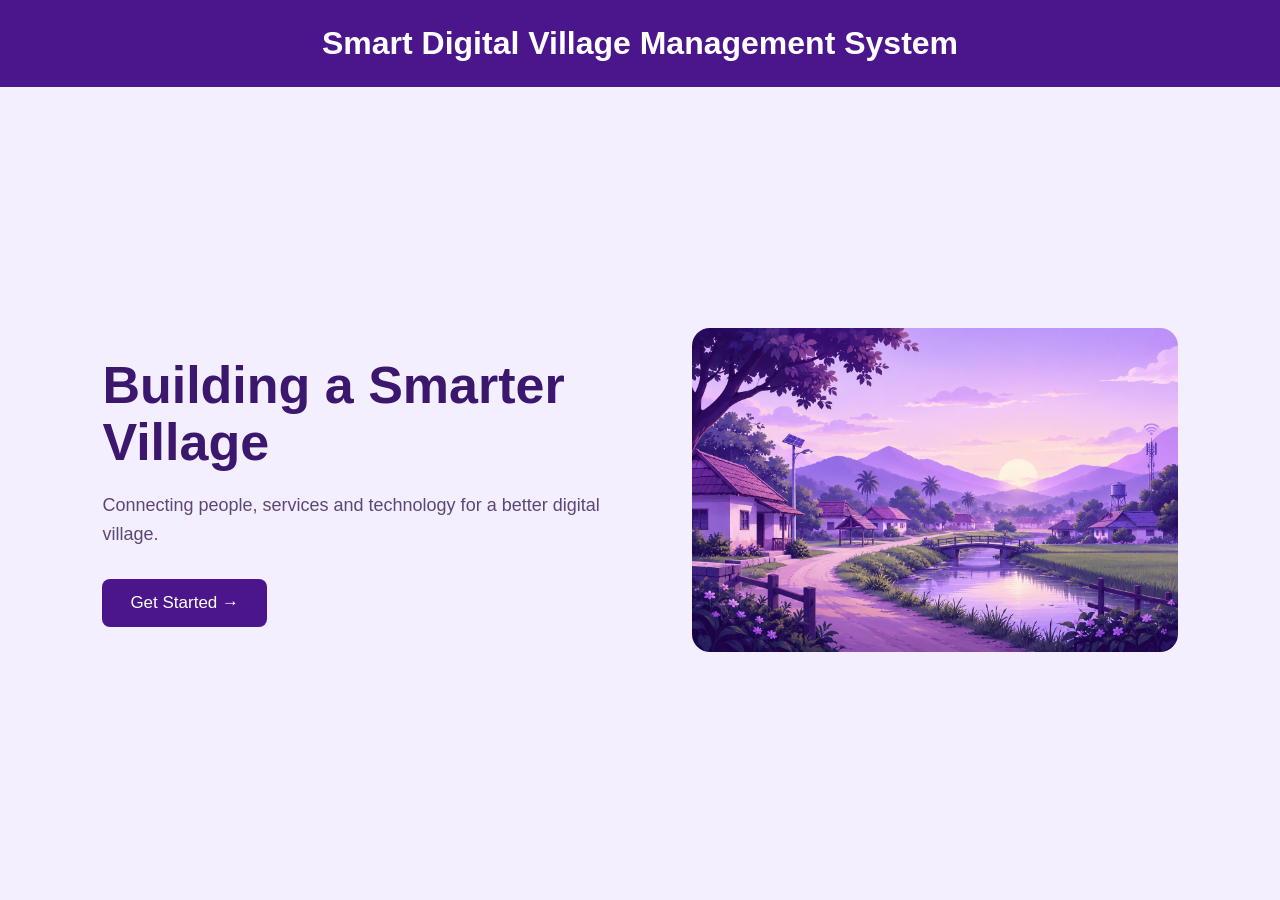
<file: index.html>
<!DOCTYPE html>
<html lang="en">
<head>
    <meta charset="UTF-8">
    <meta name="viewport" content="width=device-width, initial-scale=1.0">
    <title>Smart Digital Village</title>

    <style>
        * {
            margin: 0;
            padding: 0;
            box-sizing: border-box;
        }

        body {
            font-family: Arial, sans-serif;
            background: #f4efff;
            color: #3b176d;
        }

        header {
            background: #4b168c;
            color: white;
            text-align: center;
            padding: 25px;
        }

        header h1 {
            font-size: 32px;
        }

        .hero {
            min-height: calc(100vh - 90px);
            display: flex;
            align-items: center;
            justify-content: space-between;
            padding: 50px 8%;
            gap: 40px;
        }

        .content {
            max-width: 550px;
        }

        .content h2 {
            font-size: 52px;
            line-height: 1.1;
            margin-bottom: 20px;
        }

        .content p {
            font-size: 18px;
            line-height: 1.6;
            margin-bottom: 30px;
            color: #5d4775;
        }

        .btn {
            display: inline-block;
            background: #4b168c;
            color: white;
            text-decoration: none;
            padding: 14px 28px;
            border-radius: 8px;
            font-size: 17px;
        }

        .btn:hover {
            background: #351064;
        }

        .image-box {
            width: 48%;
        }

        .image-box img {
            width: 100%;
            max-height: 430px;
            object-fit: cover;
            border-radius: 18px;
        }

        @media (max-width: 768px) {
            .hero {
                flex-direction: column;
                text-align: center;
                padding: 35px 20px;
            }

            .content h2 {
                font-size: 38px;
            }

            .image-box {
                width: 100%;
            }

            header h1 {
                font-size: 24px;
            }
        }
    </style>
</head>

<body>

    <header>
        <h1>Smart Digital Village Management System</h1>
    </header>

    <section class="hero">

        <div class="content">
            <h2>Building a Smarter Village</h2>

            <p>
                Connecting people, services and technology
                for a better digital village.
            </p>

            <a href="portal.html" class="btn">
                Get Started →
            </a>
        </div>

        <div class="image-box">
            <img src="assets/landing-village.png" alt="Smart Village">
        </div>

    </section>

</body>
</html>
</file>
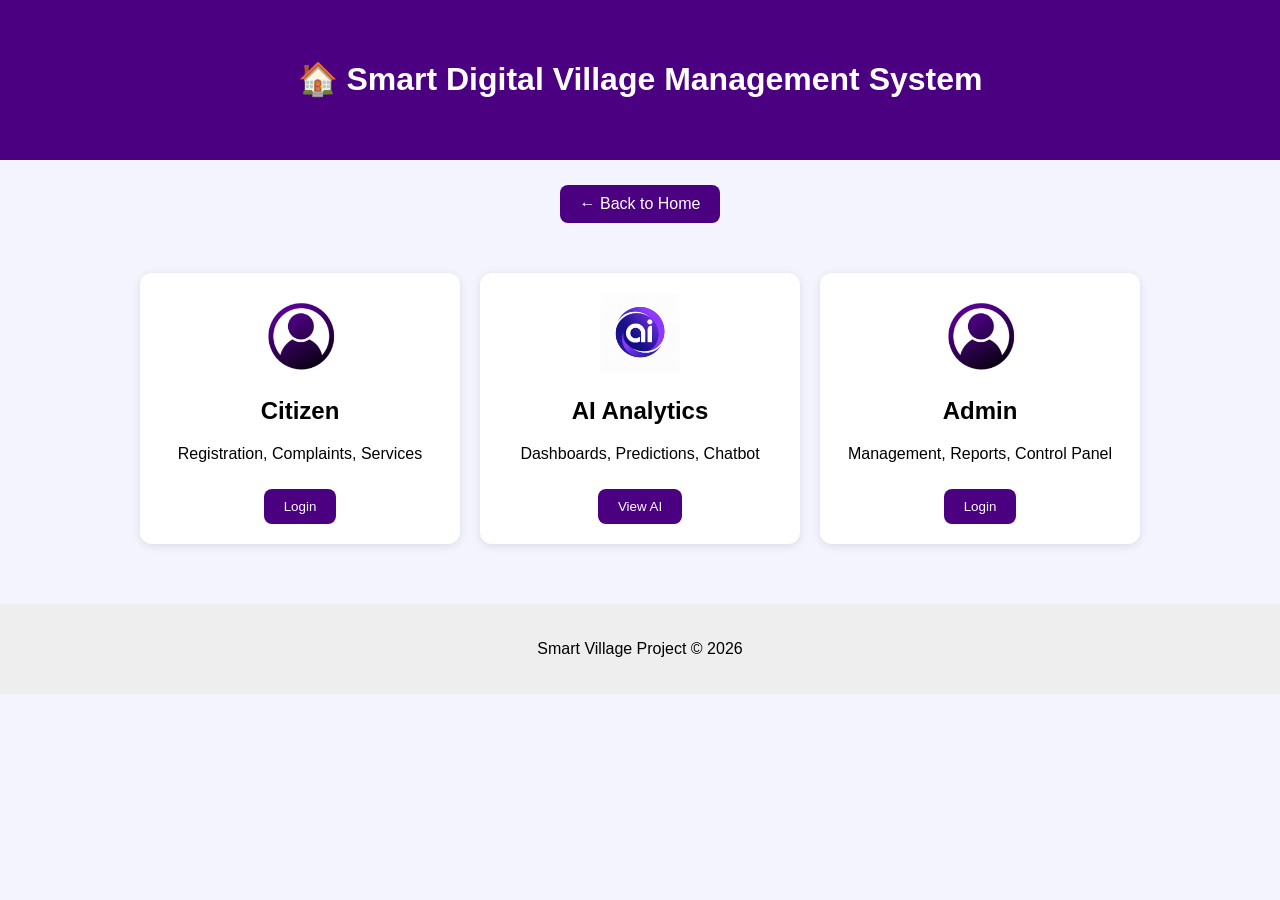
<file: portal.html>
<!DOCTYPE html>
<html lang="en">
<head>
<meta charset="UTF-8">
<meta name="viewport" content="width=device-width, initial-scale=1.0">
<title>Smart Village System</title>

<style>
body{
    margin:0;
    font-family:Arial;
    background:#f4f4ff;
    text-align:center;
}

.header{
    background:indigo;
    color:white;
    text-align:center;
    padding:30px;
    height:100px;
}

.header h1{
    margin-top:30px;
}

.container{
    display:flex;
    justify-content:center;
    gap:20px;
    flex-wrap:wrap;
    margin-top:50px;
}

.card{
    width:280px;
    background:white;
    padding:20px;
    border-radius:12px;
    box-shadow:0 2px 10px rgba(0,0,0,0.1);
    transition:0.3s;
}

.card:hover{
    transform:scale(1.05);
}

button{
    padding:10px 20px;
    border:none;
    background:indigo;
    color:white;
    border-radius:8px;
    cursor:pointer;
    margin-top:10px;
}

button:hover{
    background:#4b0082;
}

img{
    width:80px;
    height:80px;
}

.footer{
    margin-top:60px;
    padding:20px;
    background:#eee;
}
.home-btn{
    display:inline-block;
    margin-top:25px;
    padding:10px 20px;
    background:indigo;
    color:white;
    text-decoration:none;
    border-radius:8px;
}

.home-btn:hover{
    background:#4b0082;
}
/* ================= MOBILE VIEW ================= */

@media(max-width:600px){

    body{
        padding:0;
    }


    .header{
        height:auto;
        padding:25px 15px;
    }


    .header h1{
        margin-top:10px;
        font-size:24px;
        line-height:32px;
    }


    .container{
        flex-direction:column;
        align-items:center;
        gap:20px;
        margin-top:30px;
        padding:15px;
    }


    .card{
        width:90%;
        max-width:330px;
        padding:20px;
    }


    .card:hover{
        transform:none;
    }


    .card h2{
        font-size:22px;
    }


    .card p{
        font-size:14px;
    }


    img{
        width:70px;
        height:70px;
    }


    button{
        width:100%;
        padding:12px;
    }


    .footer{
        margin-top:30px;
        font-size:14px;
    }

}
</style>

</head>

<body>

<div class="header">
    <h1>🏠 Smart Digital Village Management System</h1>
</div>
<a href="index.html" class="home-btn">← Back to Home</a>
<div class="container">

    <!-- CITIZEN -->
    <div class="card">
        <img src="assets/person.png">
        <h2>Citizen</h2>
        <p>Registration, Complaints, Services</p>
        <a href="citizen/loginpage.html">
            <button>Login</button>
        </a>
    </div>

    <!-- AI MODULE -->
    <div class="card">
        <img src="assets/ai_img.png">
        <h2>AI Analytics</h2>
        <p>Dashboards, Predictions, Chatbot</p>
        <a href="ai/login.html">
            <button>View AI</button>
        </a>
    </div>

    <!-- ADMIN -->
    <div class="card">
        <img src="assets/person.png">
        <h2>Admin</h2>
        <p>Management, Reports, Control Panel</p>
        <a href="admin/login.html">
            <button>Login</button>
        </a>
    </div>

</div>

<div class="footer">
    <p>Smart Village Project © 2026</p>
</div>

</body>
</html>
</file>
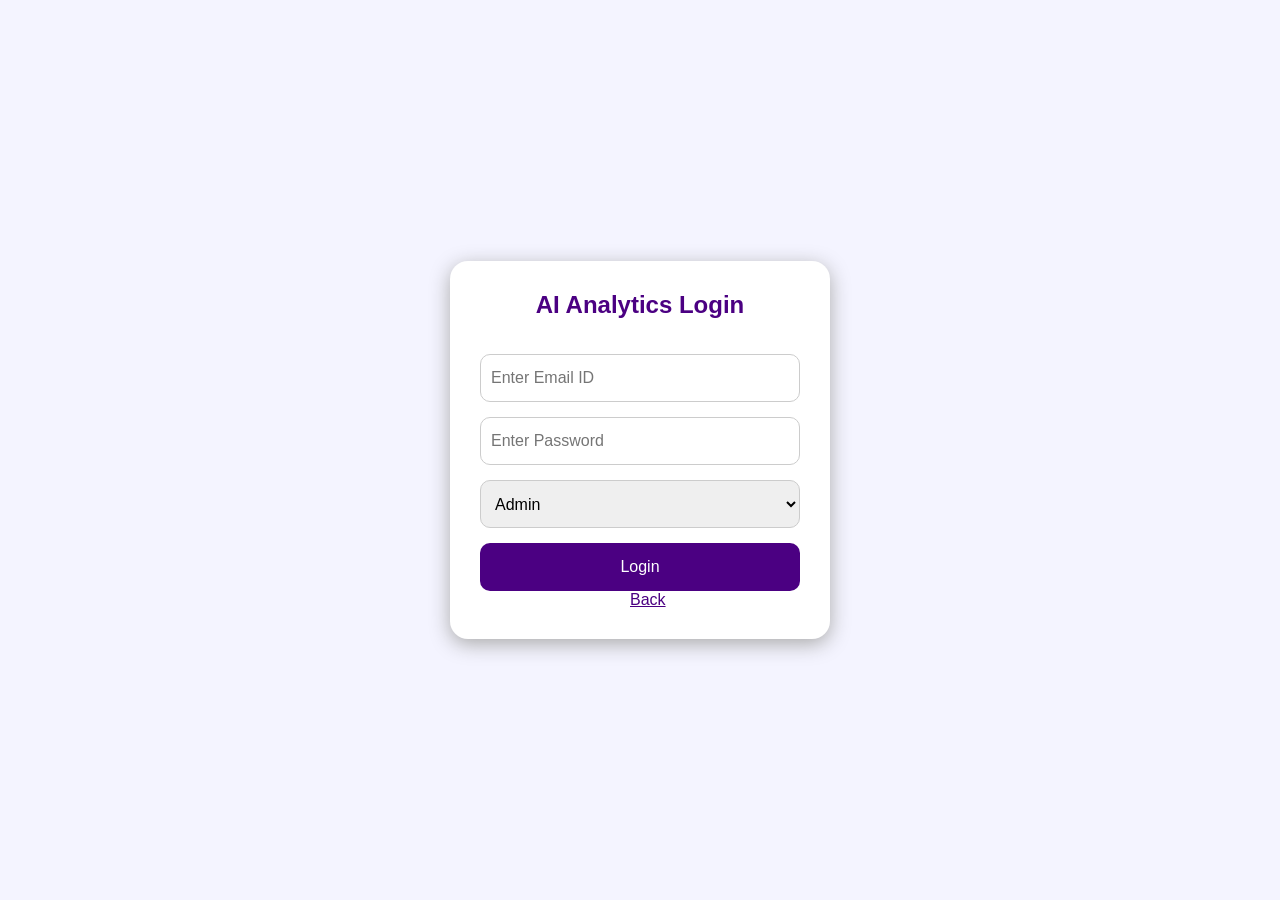
<file: ai/login.html>
<!DOCTYPE html>
<html lang="en">

<head>

<meta charset="UTF-8">
<meta name="viewport" content="width=device-width, initial-scale=1.0">

<title>AI Analytics Login</title>

<style>

*{
margin:0;
padding:0;
box-sizing:border-box;
font-family:Arial;
}


body{
min-height:100vh;
display:flex;
justify-content:center;
align-items:center;
background:#f4f4ff;
padding:20px;
}

.a{
    color:indigo;
    margin-left:150px;
}
.login-box{

width:100%;
max-width:380px;
background:white;
padding:30px;
border-radius:18px;
box-shadow:0 5px 20px #aaa;

}


h2{
text-align:center;
color:indigo;
margin-bottom:20px;
}


input,select,button{

width:100%;
height:48px;
margin-top:15px;
padding:10px;
border-radius:10px;
font-size:16px;

}


input,select{

border:1px solid #ccc;

}


button{

background:indigo;
color:white;
border:none;
cursor:pointer;

}



@media(max-width:480px){

.login-box{
padding:20px;
}


h2{
font-size:22px;
}

}
</style>

</head>


<body>


<div class="login-box">


<h2>AI Analytics Login</h2>


<form action="login.php" method="POST">


<input 
type="email"
name="email"
placeholder="Enter Email ID"
required>


<input 
type="password"
name="password"
placeholder="Enter Password"
required>


<select name="user_type">


<option value="admin">
Admin
</option>


<option value="citizen">
Citizen
</option>


</select>



<button type="submit" name="login">

Login

</button>
<a href="../index.html" class="a">Back</a>


</form>


</div>


</body>

</html>
</file>
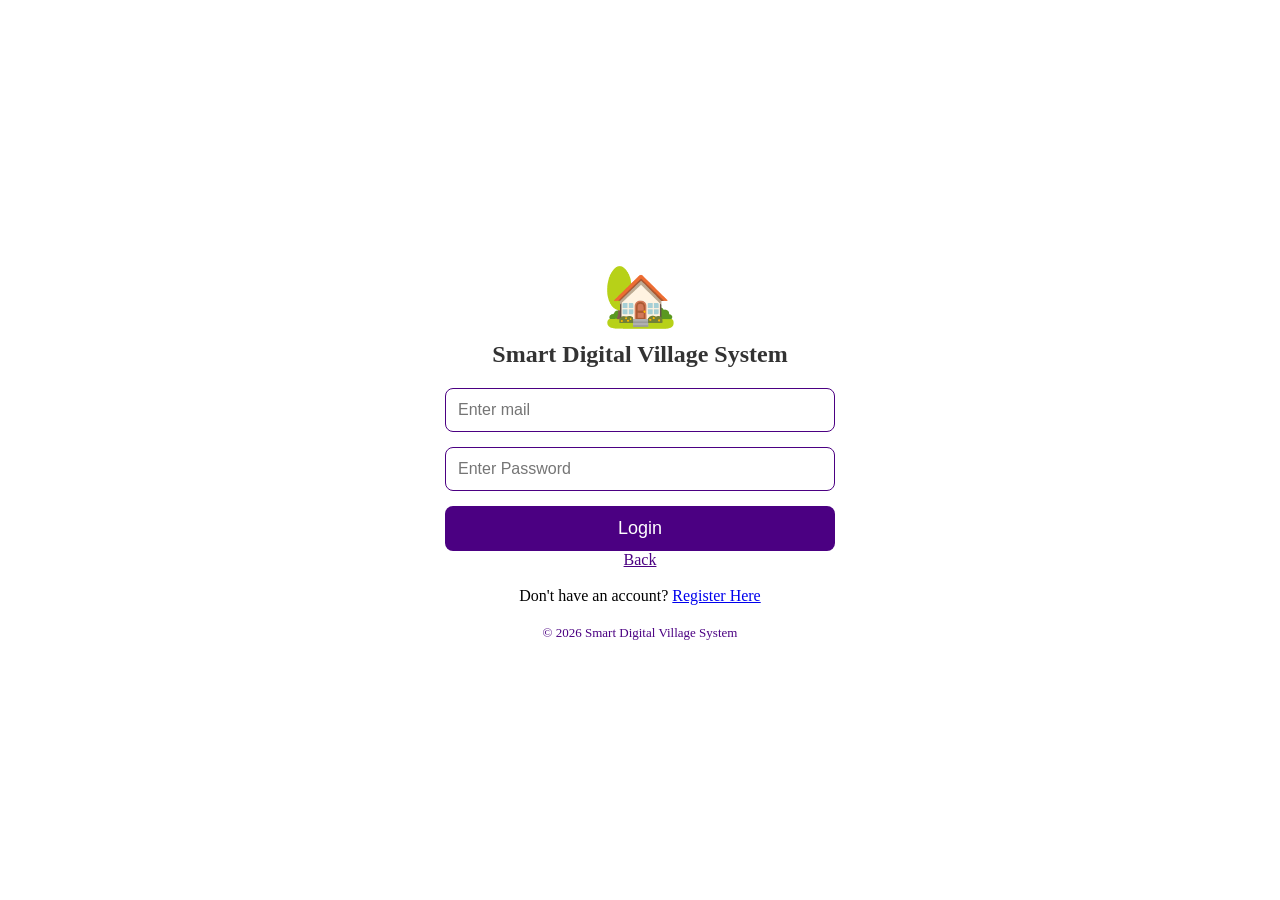
<file: citizen/loginpage.html>
<!DOCTYPE html>
<html lang="en">
<head>
<meta charset="UTF-8">
<meta name="viewport" content="width=device-width, initial-scale=1.0">
<title>Smart Digital Village System - Login</title>

<style>
*{
    margin:0;
    padding:0;
    box-sizing:border-box;
}

body{
    display:flex;
    justify-content:center;
    align-items:center;
    height:100vh;
    background:linear-gradient(135deg,indigo);
}

.login-container{
    width:450px;
    background:white;
    padding:30px;
    border-radius:15px;
    text-align:center;
}

.logo{
    font-size:60px;
    margin-bottom:10px;
}

h2{
    color:#333;
    margin-bottom:20px;
}

.input-box{
    margin:15px 0;
}

.input-box input{
    width:100%;
    padding:12px;
    border:1px solid indigo;
    border-radius:8px;
    font-size:16px;
}

.login-btn{
    width:100%;
    padding:12px;
    background:indigo;
    color:white;
    border:none;
    border-radius:8px;
    font-size:18px;
    cursor:pointer;
}

.login-btn:hover{
    background:#382865;
}

.links{
    margin-top:15px;
}

.links a{
    text-decoration:none;
    color:indigo;
}

.footer{
    margin-top:20px;
    color:indigo;
    font-size:13px;
}

.error{
    color:red;
    margin-bottom:10px;
}
.back{
    color:indigo;
    
}
/* ================= MOBILE VIEW ================= */

@media(max-width:600px){

    body{
        padding:15px;
        height:100vh;
    }


    .login-container{
        width:100%;
        max-width:350px;
        padding:25px 20px;
        border-radius:12px;
    }


    .logo{
        font-size:50px;
    }


    h2{
        font-size:22px;
        line-height:30px;
    }


    .input-box{
        margin:12px 0;
    }


    .input-box input{
        font-size:14px;
        padding:11px;
    }


    .login-btn{
        font-size:16px;
        padding:11px;
    }


    .links{
        font-size:14px;
    }


    .footer{
        font-size:12px;
    }

}
</style>

</head>

<body style="font-family: 'Playfair Display', serif;">

<div class="login-container">

    <div class="logo">🏡</div>

    <h2>Smart Digital Village System</h2>

    <!-- ERROR MESSAGE FROM PHP -->
    <div class="error">
        <?php
        if(isset($_GET['error'])){
            echo "Invalid email or password!";
        }
        ?>
    </div>

    <!-- SEND DATA TO PHP FILE -->
    <form action="loginpage.php" method="POST">

        <div class="input-box">
            <input type="text" name="email" placeholder="Enter mail" required>
        </div>

        <div class="input-box password-box">

            <input 
                type="password" 
                name="password" 
                id="password"
                placeholder="Enter Password" 
                required>

        </div>

        <button class="login-btn" type="submit" name="login">
            Login
        </button>
        <a  class="back" href="../index.html">Back</a>
    </form>
    <br>
    <div>
        Don't have an account?
        <a href="register.php">Register Here</a>
    </div>

    <div class="footer">
        © 2026 Smart Digital Village System
    </div>

</div>

</body>
</html>
</file>
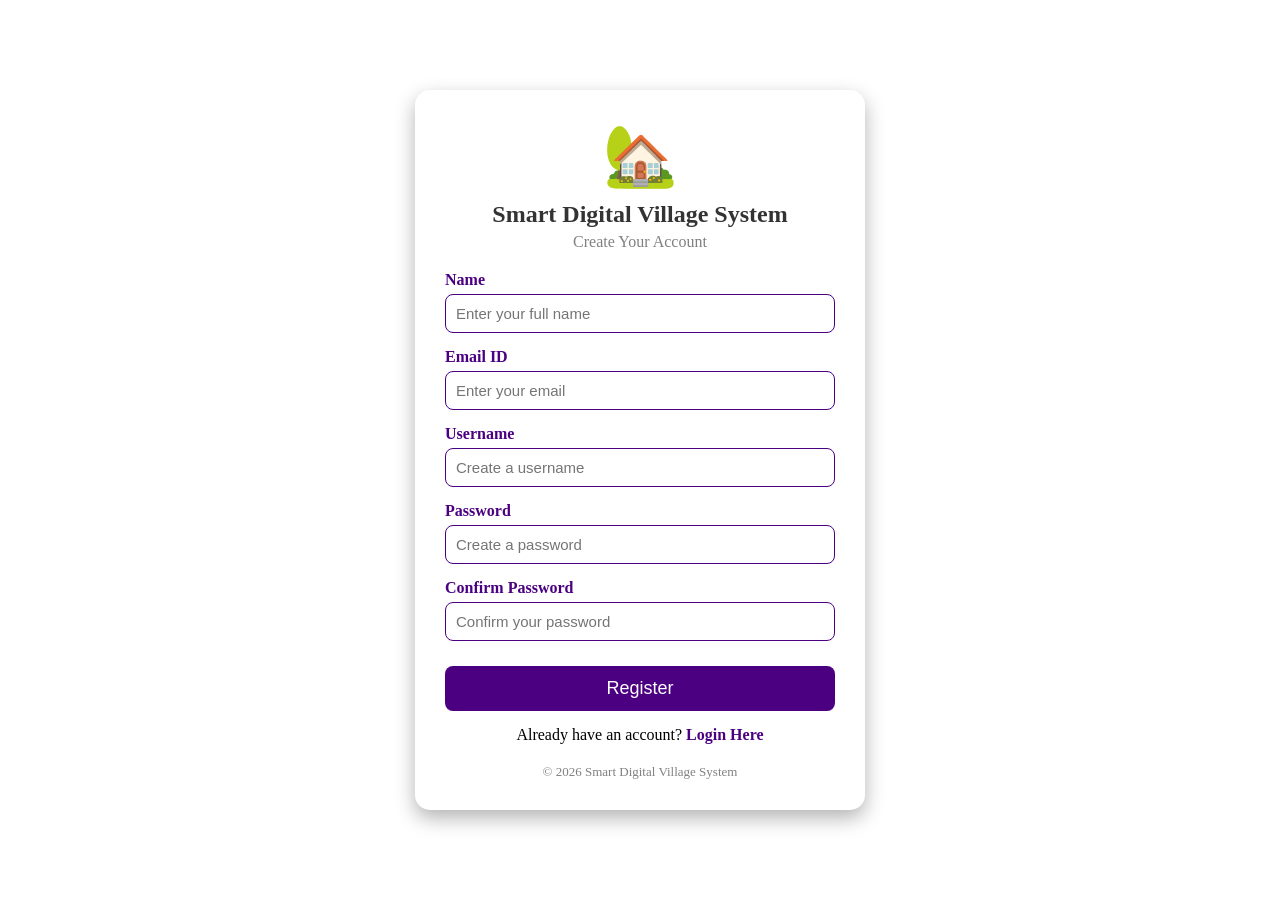
<file: citizen/register.html>
<!DOCTYPE html>
<html lang="en">
<head>
    <meta charset="UTF-8">
    <meta name="viewport" content="width=device-width, initial-scale=1.0">
    <title>Smart Digital Village System - Registration</title>

    <style>
        *{
            margin:0;
            padding:0;
            box-sizing:border-box;
        
        }

        body{
            background:linear-gradient(135deg,indigo);
            display:flex;
            justify-content:center;
            align-items:center;
            min-height:100vh;
            padding:20px;
        }

        .register-container{
            width:450px;
            background:#fff;
            padding:30px;
            border-radius:15px;
            box-shadow:0 8px 20px rgba(0,0,0,0.3);
        }

        .logo{
            text-align:center;
            font-size:60px;
        }

        h2{
            text-align:center;
            color:#333;
            margin:10px 0 5px;
        }

        p{
            text-align:center;
            color:gray;
            margin-bottom:20px;
        }

        .input-group{
            margin-bottom:15px;
        }

        label{
            display:block;
            margin-bottom:5px;
            font-weight:bold;
            color:indigo;
        }

        input, select, textarea{
            width:100%;
            padding:10px;
            border:1px solid indigo;
            border-radius:8px;
            font-size:15px;
        }

        input:focus,
        select:focus,
        textarea:focus{
            outline:none;
            border-color:indigo;
        }

        textarea{
            resize:none;
        }

        .btn{
            width:100%;
            padding:12px;
            background:indigo;
            color:white;
            border:none;
            border-radius:8px;
            font-size:18px;
            cursor:pointer;
            margin-top:10px;
        }

        .btn:hover{
            background:#382865;
        }

        .login-link{
            text-align:center;
            margin-top:15px;
        }

        .login-link a{
            text-decoration:none;
            color:indigo;
            font-weight:bold;
        }

        .login-link a:hover{
            text-decoration:underline;
        }

        .footer{
            text-align:center;
            margin-top:20px;
            font-size:13px;
            color:gray;
        }
    </style>

</head>
<body style=" font-family: 'Playfair Display', serif;">

<div class="register-container">

    <div class="logo">🏡</div>

    <h2>Smart Digital Village System</h2>
    <p>Create Your Account</p>

    <form action="login.html">

        <div class="input-group">
            <label>Name</label>
            <input type="text" placeholder="Enter your full name" required>
        </div>

        <div class="input-group">
            <label>Email ID</label>
            <input type="email" placeholder="Enter your email" required>
        </div>


        <div class="input-group">
            <label>Username</label>
            <input type="text" placeholder="Create a username" required>
        </div>

        <div class="input-group">
            <label>Password</label>
            <input type="password" placeholder="Create a password" required>
        </div>

        <div class="input-group">
            <label>Confirm Password</label>
            <input type="password" placeholder="Confirm your password" required>
        </div>

        <button type="submit" class="btn">Register</button>

    </form>

    <div class="login-link">
        Already have an account?
        <a href="login.html">Login Here</a>
    </div>

    <div class="footer">
        © 2026 Smart Digital Village System
    </div>

</div>

</body>
</html>
</file>
